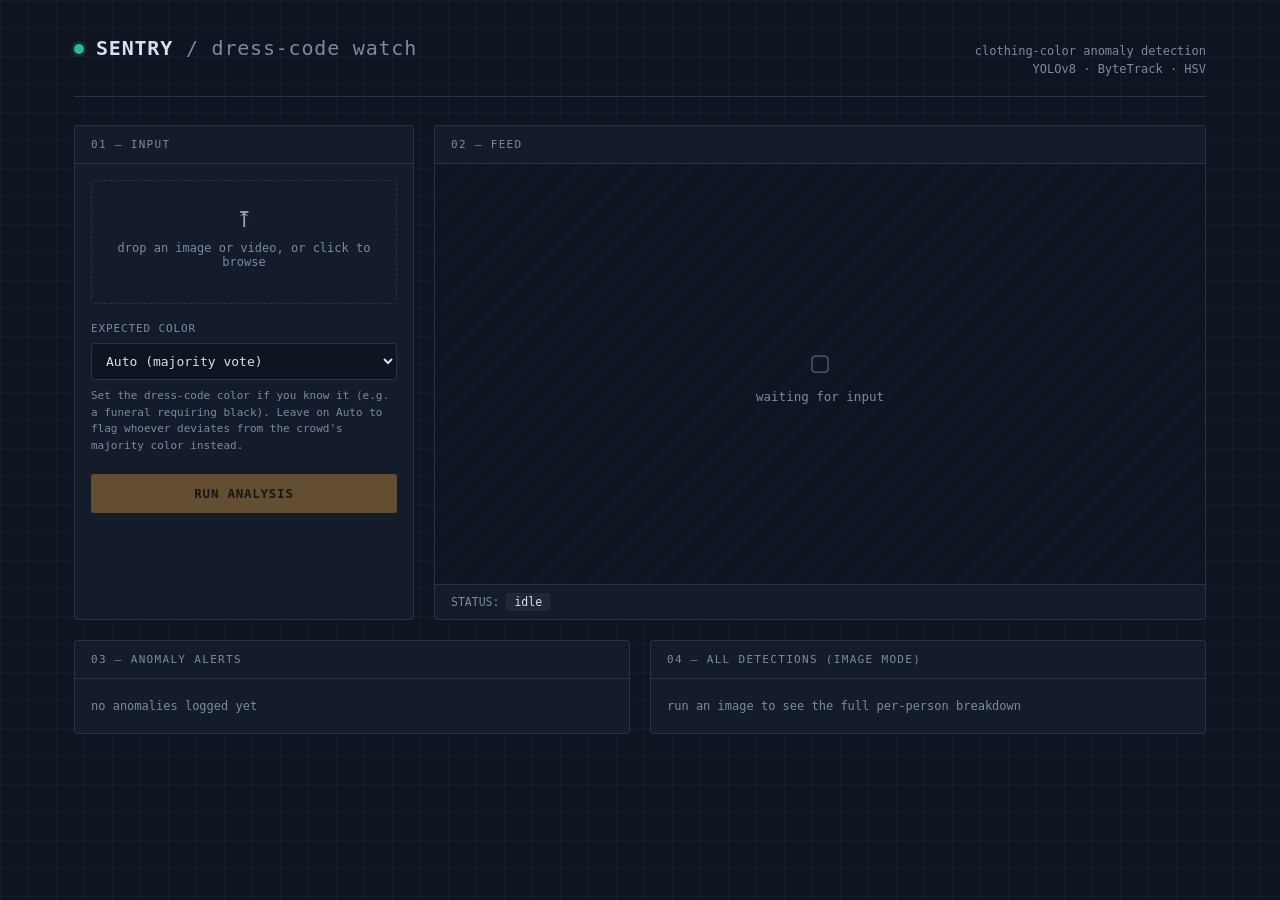
<file: dress-code-anomaly/app/static/index.html>
<!DOCTYPE html>
<html lang="en">
<head>
<meta charset="UTF-8" />
<meta name="viewport" content="width=device-width, initial-scale=1.0" />
<title>Sentry — Dress-Code Anomaly Watch</title>
<style>
  :root {
    --bg: #0e1420;
    --panel: #141b2a;
    --panel-line: #263349;
    --grid-line: rgba(88, 120, 160, 0.08);
    --ink: #d7e0ee;
    --ink-dim: #7b8aa3;
    --ok: #2fb896;
    --alert: #e2593a;
    --amber: #d99a3d;
    --mono: 'IBM Plex Mono', 'JetBrains Mono', ui-monospace, SFMono-Regular, Menlo, monospace;
    --sans: 'IBM Plex Sans', -apple-system, 'Segoe UI', sans-serif;
  }

  * { box-sizing: border-box; }

  html, body {
    margin: 0;
    min-height: 100vh;
    background:
      linear-gradient(var(--grid-line) 1px, transparent 1px) 0 0 / 100% 28px,
      linear-gradient(90deg, var(--grid-line) 1px, transparent 1px) 0 0 / 28px 100%,
      var(--bg);
    color: var(--ink);
    font-family: var(--sans);
  }

  .wrap {
    max-width: 1180px;
    margin: 0 auto;
    padding: 36px 24px 64px;
  }

  header {
    display: flex;
    align-items: baseline;
    justify-content: space-between;
    border-bottom: 1px solid var(--panel-line);
    padding-bottom: 18px;
    margin-bottom: 28px;
  }

  .brand {
    display: flex;
    align-items: baseline;
    gap: 12px;
  }

  .brand .dot {
    width: 10px; height: 10px;
    border-radius: 50%;
    background: var(--ok);
    box-shadow: 0 0 0 3px rgba(47,184,150,0.15);
    display: inline-block;
    position: relative;
    top: -1px;
  }
  .dot.live { background: var(--alert); box-shadow: 0 0 0 3px rgba(226,89,58,0.18); animation: pulse 1.4s infinite; }
  @keyframes pulse { 0%,100% { opacity: 1; } 50% { opacity: 0.35; } }

  h1 {
    font-family: var(--mono);
    font-size: 20px;
    letter-spacing: 0.04em;
    font-weight: 600;
    margin: 0;
  }
  h1 .thin { color: var(--ink-dim); font-weight: 400; }

  .tagline {
    font-family: var(--mono);
    font-size: 12px;
    color: var(--ink-dim);
    text-align: right;
    line-height: 1.5;
  }

  .grid {
    display: grid;
    grid-template-columns: 340px 1fr;
    gap: 20px;
  }
  @media (max-width: 860px) {
    .grid { grid-template-columns: 1fr; }
  }

  .panel {
    background: var(--panel);
    border: 1px solid var(--panel-line);
    border-radius: 3px;
  }

  .panel-head {
    font-family: var(--mono);
    font-size: 11px;
    letter-spacing: 0.12em;
    text-transform: uppercase;
    color: var(--ink-dim);
    padding: 12px 16px;
    border-bottom: 1px solid var(--panel-line);
  }

  .panel-body { padding: 16px; }

  .drop {
    border: 1px dashed var(--panel-line);
    border-radius: 3px;
    padding: 26px 16px;
    text-align: center;
    cursor: pointer;
    transition: border-color .15s ease, background .15s ease;
    display: block;
  }
  .drop:hover, .drop.drag { border-color: var(--amber); background: rgba(217,154,61,0.04); }
  .drop input { display: none; }
  .drop .icon { font-size: 22px; margin-bottom: 8px; opacity: 0.7; }
  .drop .label { font-family: var(--mono); font-size: 12px; color: var(--ink-dim); }
  .drop .filename { font-family: var(--mono); font-size: 12.5px; color: var(--ink); margin-top: 8px; word-break: break-all; }

  .field { margin-top: 18px; }
  .field label {
    display: block;
    font-family: var(--mono);
    font-size: 11px;
    letter-spacing: 0.08em;
    text-transform: uppercase;
    color: var(--ink-dim);
    margin-bottom: 8px;
  }
  select {
    width: 100%;
    background: #0e1420;
    color: var(--ink);
    border: 1px solid var(--panel-line);
    border-radius: 3px;
    padding: 9px 10px;
    font-family: var(--mono);
    font-size: 13px;
  }
  .hint { font-family: var(--mono); font-size: 11px; color: var(--ink-dim); margin-top: 8px; line-height: 1.5; }

  button.run {
    margin-top: 20px;
    width: 100%;
    background: var(--amber);
    color: #1a1206;
    border: none;
    border-radius: 3px;
    padding: 12px;
    font-family: var(--mono);
    font-size: 12.5px;
    letter-spacing: 0.06em;
    text-transform: uppercase;
    font-weight: 600;
    cursor: pointer;
    transition: filter .15s ease, opacity .15s ease;
  }
  button.run:hover { filter: brightness(1.08); }
  button.run:disabled { opacity: 0.4; cursor: not-allowed; }

  .viewport-body {
    padding: 0;
    min-height: 420px;
    display: flex;
    align-items: center;
    justify-content: center;
    background: repeating-linear-gradient(135deg, #101724, #101724 10px, #0e1420 10px, #0e1420 20px);
    position: relative;
    overflow: hidden;
  }
  .viewport-body img {
    max-width: 100%;
    max-height: 620px;
    display: block;
  }
  .placeholder {
    font-family: var(--mono);
    font-size: 12.5px;
    color: var(--ink-dim);
    text-align: center;
    padding: 40px;
  }
  .placeholder .big { font-size: 30px; display: block; margin-bottom: 10px; opacity: 0.5; }

  .status-bar {
    display: flex;
    align-items: center;
    gap: 10px;
    font-family: var(--mono);
    font-size: 11.5px;
    color: var(--ink-dim);
    padding: 10px 16px;
    border-top: 1px solid var(--panel-line);
  }
  .status-bar .badge {
    padding: 2px 8px;
    border-radius: 2px;
    background: rgba(255,255,255,0.05);
    color: var(--ink);
  }
  .status-bar .badge.expected { color: var(--ok); border: 1px solid rgba(47,184,150,0.35); }

  .log { max-height: 320px; overflow-y: auto; }
  .log-row {
    display: flex;
    align-items: center;
    gap: 10px;
    font-family: var(--mono);
    font-size: 12px;
    padding: 8px 16px;
    border-bottom: 1px solid var(--panel-line);
  }
  .log-row:last-child { border-bottom: none; }
  .swatch { width: 11px; height: 11px; border-radius: 2px; flex-shrink: 0; border: 1px solid rgba(255,255,255,0.15); }
  .log-row .tag {
    margin-left: auto;
    font-size: 10px;
    letter-spacing: 0.06em;
    text-transform: uppercase;
    padding: 2px 6px;
    border-radius: 2px;
  }
  .tag.anomaly { background: rgba(226,89,58,0.15); color: var(--alert); }
  .tag.ok { background: rgba(47,184,150,0.12); color: var(--ok); }
  .empty-log { padding: 20px 16px; font-family: var(--mono); font-size: 12px; color: var(--ink-dim); }

  .row-two {
    display: grid;
    grid-template-columns: 1fr 1fr;
    gap: 20px;
    margin-top: 20px;
  }
  @media (max-width: 860px) { .row-two { grid-template-columns: 1fr; } }
</style>
</head>
<body>
<div class="wrap">

  <header>
    <div class="brand">
      <span class="dot" id="statusDot"></span>
      <h1>SENTRY <span class="thin">/ dress-code watch</span></h1>
    </div>
    <div class="tagline">clothing-color anomaly detection<br/>YOLOv8 · ByteTrack · HSV</div>
  </header>

  <div class="grid">

    <div class="panel">
      <div class="panel-head">01 — Input</div>
      <div class="panel-body">

        <label class="drop" id="drop">
          <input type="file" id="fileInput" accept="image/*,video/*" />
          <div class="icon">⤒</div>
          <div class="label">drop an image or video, or click to browse</div>
          <div class="filename" id="filename"></div>
        </label>

        <div class="field">
          <label for="expected">Expected color</label>
          <select id="expected">
            <option value="">Auto (majority vote)</option>
            <option value="black">Black</option>
            <option value="white">White</option>
            <option value="gray">Gray</option>
            <option value="red">Red</option>
            <option value="orange">Orange</option>
            <option value="yellow">Yellow</option>
            <option value="green">Green</option>
            <option value="cyan">Cyan</option>
            <option value="blue">Blue</option>
            <option value="purple">Purple</option>
            <option value="pink">Pink</option>
          </select>
          <div class="hint">
            Set the dress-code color if you know it (e.g. a funeral requiring black).
            Leave on Auto to flag whoever deviates from the crowd's majority color instead.
          </div>
        </div>

        <button class="run" id="runBtn" disabled>Run analysis</button>
        <div class="hint" id="modeHint" style="margin-top:14px;"></div>
      </div>
    </div>

    <div class="panel">
      <div class="panel-head">02 — Feed</div>
      <div class="viewport-body" id="viewport">
        <div class="placeholder"><span class="big">▢</span>waiting for input</div>
      </div>
      <div class="status-bar">
        <span>STATUS: <span class="badge" id="statusBadge">idle</span></span>
        <span id="frameCounter"></span>
        <span id="expectedBadgeWrap" style="margin-left:auto;"></span>
      </div>
    </div>

  </div>

  <div class="row-two">
    <div class="panel">
      <div class="panel-head">03 — Anomaly alerts</div>
      <div class="log" id="alertLog">
        <div class="empty-log">no anomalies logged yet</div>
      </div>
    </div>
    <div class="panel">
      <div class="panel-head">04 — All detections (image mode)</div>
      <div class="log" id="peopleLog">
        <div class="empty-log">run an image to see the full per-person breakdown</div>
      </div>
    </div>
  </div>

</div>

<script>
const SWATCH = {
  black:'#1b1b1f', white:'#f4f4f4', gray:'#8a8f98', red:'#e2593a', orange:'#e08a3d',
  yellow:'#e2c53a', green:'#3ac26a', cyan:'#3ac2c0', blue:'#3a7fe2', purple:'#8a5ae2', pink:'#e25aa9'
};

const fileInput = document.getElementById('fileInput');
const drop = document.getElementById('drop');
const filenameEl = document.getElementById('filename');
const runBtn = document.getElementById('runBtn');
const modeHint = document.getElementById('modeHint');
const viewport = document.getElementById('viewport');
const statusDot = document.getElementById('statusDot');
const statusBadge = document.getElementById('statusBadge');
const frameCounter = document.getElementById('frameCounter');
const expectedBadgeWrap = document.getElementById('expectedBadgeWrap');
const alertLog = document.getElementById('alertLog');
const peopleLog = document.getElementById('peopleLog');

let selectedFile = null;
let pollTimer = null;

fileInput.addEventListener('change', () => {
  if (fileInput.files.length) selectFile(fileInput.files[0]);
});
['dragover','dragenter'].forEach(evt => drop.addEventListener(evt, e => { e.preventDefault(); drop.classList.add('drag'); }));
['dragleave','drop'].forEach(evt => drop.addEventListener(evt, e => { e.preventDefault(); drop.classList.remove('drag'); }));
drop.addEventListener('drop', e => {
  if (e.dataTransfer.files.length) selectFile(e.dataTransfer.files[0]);
});

function selectFile(file) {
  selectedFile = file;
  filenameEl.textContent = file.name;
  runBtn.disabled = false;
  const isVideo = file.type.startsWith('video/');
  modeHint.textContent = isVideo
    ? 'Video detected — will process and stream live, frame by frame, as it runs.'
    : 'Image detected — will return one annotated result immediately.';
}

function resetPanels() {
  alertLog.innerHTML = '<div class="empty-log">no anomalies logged yet</div>';
  peopleLog.innerHTML = '<div class="empty-log">run an image to see the full per-person breakdown</div>';
  frameCounter.textContent = '';
  expectedBadgeWrap.innerHTML = '';
}

function setStatus(text, live) {
  statusBadge.textContent = text;
  statusDot.classList.toggle('live', !!live);
}

function expectedBadge(color) {
  if (!color) return '';
  return '<span class="badge expected">expected: ' + color + '</span>';
}

runBtn.addEventListener('click', async () => {
  if (!selectedFile) return;
  if (pollTimer) { clearInterval(pollTimer); pollTimer = null; }
  resetPanels();
  runBtn.disabled = true;

  const expected = document.getElementById('expected').value;
  const isVideo = selectedFile.type.startsWith('video/');

  try {
    if (isVideo) {
      await runVideo(selectedFile, expected);
    } else {
      await runImage(selectedFile, expected);
    }
  } catch (err) {
    setStatus('error', false);
    viewport.innerHTML = '<div class="placeholder">error: ' + err.message + '</div>';
  } finally {
    runBtn.disabled = false;
  }
});

async function runImage(file, expected) {
  setStatus('analyzing…', true);
  viewport.innerHTML = '<div class="placeholder"><span class="big">◐</span>running detection…</div>';

  const form = new FormData();
  form.append('file', file);
  if (expected) form.append('expected_color', expected);

  const res = await fetch('/analyze/image', { method: 'POST', body: form });
  if (!res.ok) throw new Error((await res.json()).detail || res.statusText);
  const data = await res.json();

  viewport.innerHTML = '<img src="' + data.annotated_image_url + '" alt="annotated result" />';
  setStatus('done', false);
  expectedBadgeWrap.innerHTML = expectedBadge(data.expected_color);
  frameCounter.textContent = data.num_people + ' people detected';

  renderPeople(data.people);
  const anomalies = data.people.filter(p => p.is_anomaly);
  renderAlerts(anomalies.map(p => ({ track_id: p.track_id, color: p.color, confidence: p.confidence, frame: 0 })));
}

async function runVideo(file, expected) {
  setStatus('uploading…', true);
  viewport.innerHTML = '<div class="placeholder"><span class="big">◐</span>uploading video…</div>';

  const form = new FormData();
  form.append('file', file);
  if (expected) form.append('expected_color', expected);

  const uploadRes = await fetch('/upload/video', { method: 'POST', body: form });
  if (!uploadRes.ok) throw new Error((await uploadRes.json()).detail || uploadRes.statusText);
  const uploadData = await uploadRes.json();
  const videoId = uploadData.video_id;

  setStatus('streaming', true);
  viewport.innerHTML = '<img src="/stream/video/' + videoId + '" alt="live feed" />';

  pollTimer = setInterval(() => pollStatus(videoId), 700);
}

async function pollStatus(videoId) {
  const res = await fetch('/stream/video/' + videoId + '/status');
  if (!res.ok) return;
  const data = await res.json();

  frameCounter.textContent = 'frame ' + data.frame_index;
  expectedBadgeWrap.innerHTML = expectedBadge(data.expected_color);
  renderAlerts(data.alerts);

  if (data.status === 'done' || data.status === 'error') {
    clearInterval(pollTimer);
    pollTimer = null;
    setStatus(data.status === 'done' ? 'complete' : 'error', false);
  }
}

function renderAlerts(alerts) {
  if (!alerts || !alerts.length) {
    alertLog.innerHTML = '<div class="empty-log">no anomalies logged yet</div>';
    return;
  }
  const rows = alerts.slice().reverse().map(function(a) {
    const swatchColor = SWATCH[a.color] || '#666';
    const who = (a.track_id !== null && a.track_id !== undefined) ? ('ID ' + a.track_id) : 'person';
    return '<div class="log-row">' +
      '<span class="swatch" style="background:' + swatchColor + '"></span>' +
      '<span>' + who + ' — ' + a.color + '</span>' +
      '<span class="tag anomaly">frame ' + a.frame + '</span>' +
      '</div>';
  });
  alertLog.innerHTML = rows.join('');
}

function renderPeople(people) {
  if (!people || !people.length) {
    peopleLog.innerHTML = '<div class="empty-log">no people detected</div>';
    return;
  }
  const rows = people.map(function(p) {
    const swatchColor = SWATCH[p.color] || '#666';
    const pct = Math.round(p.confidence * 100);
    const tagClass = p.is_anomaly ? 'anomaly' : 'ok';
    const tagText = p.is_anomaly ? 'anomaly' : 'compliant';
    return '<div class="log-row">' +
      '<span class="swatch" style="background:' + swatchColor + '"></span>' +
      '<span>' + p.color + ' · ' + pct + '%</span>' +
      '<span class="tag ' + tagClass + '">' + tagText + '</span>' +
      '</div>';
  });
  peopleLog.innerHTML = rows.join('');
}
</script>
</body>
</html>
</file>
